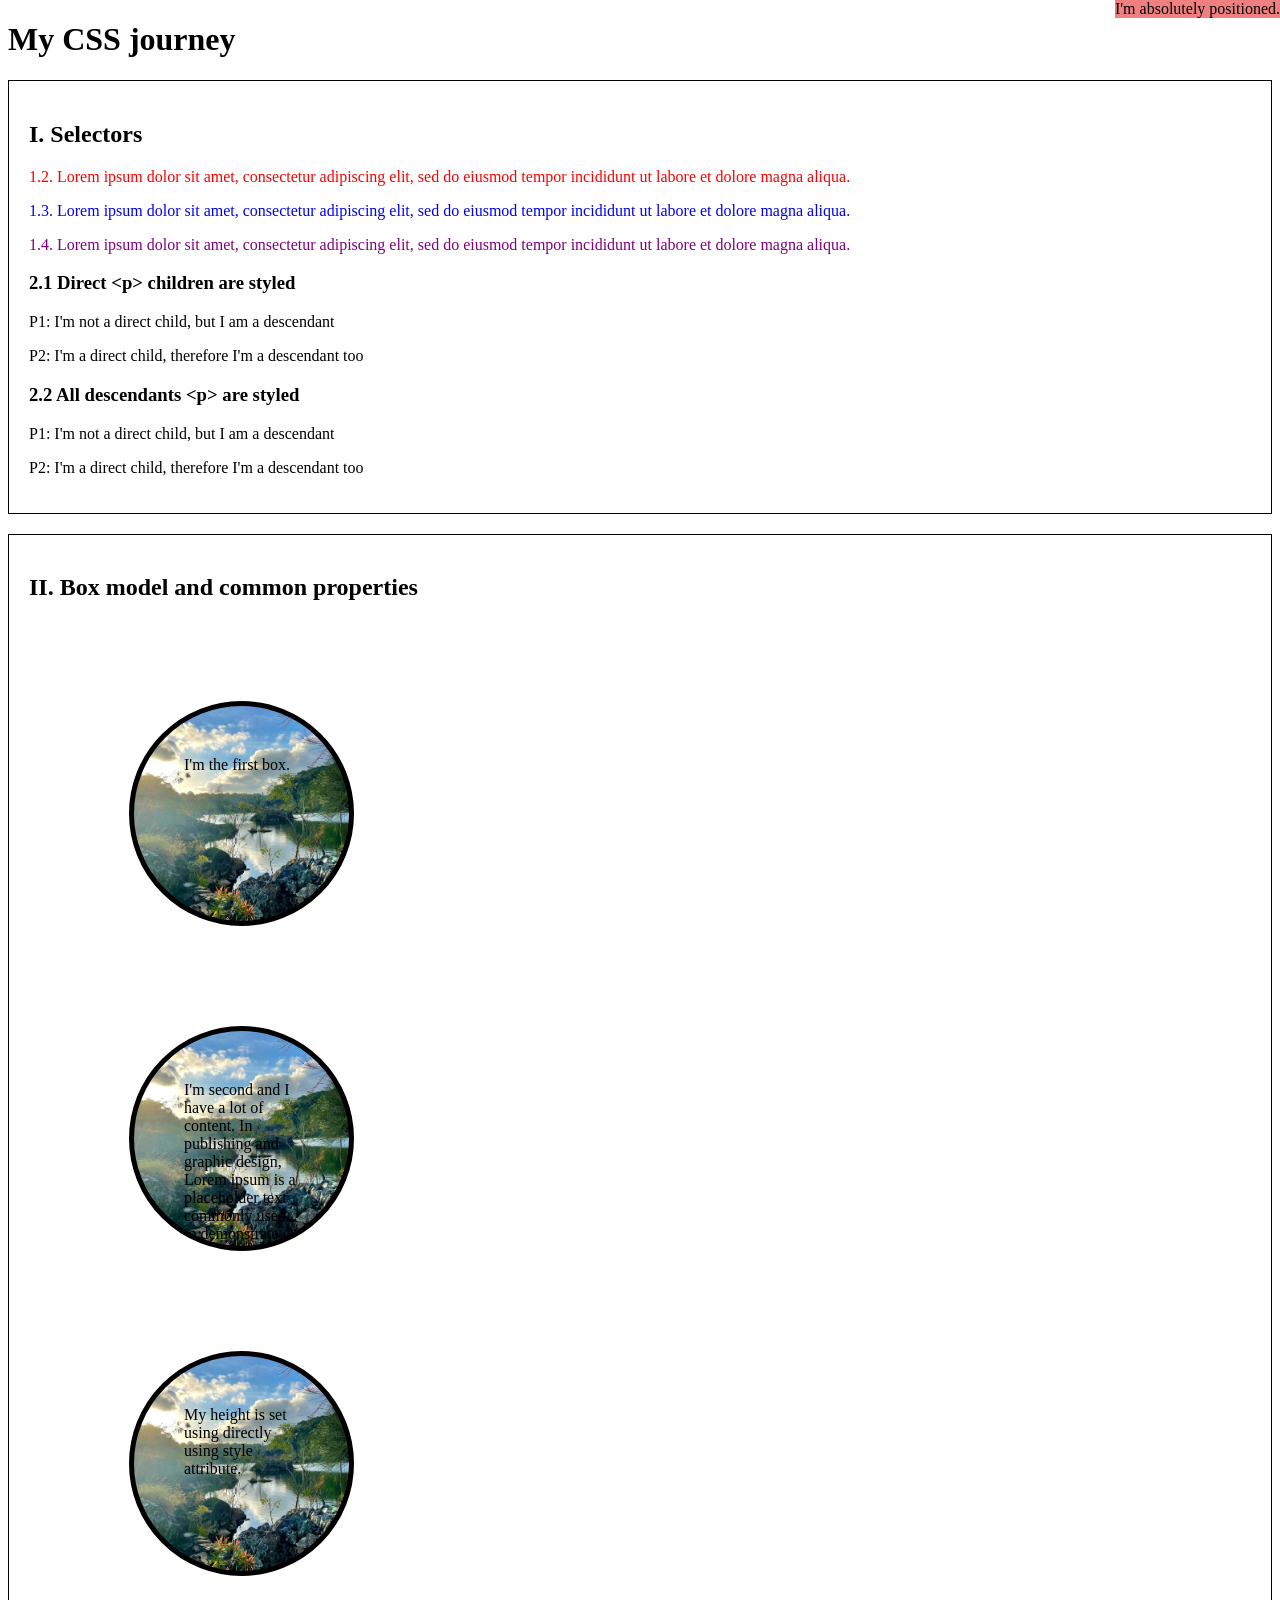
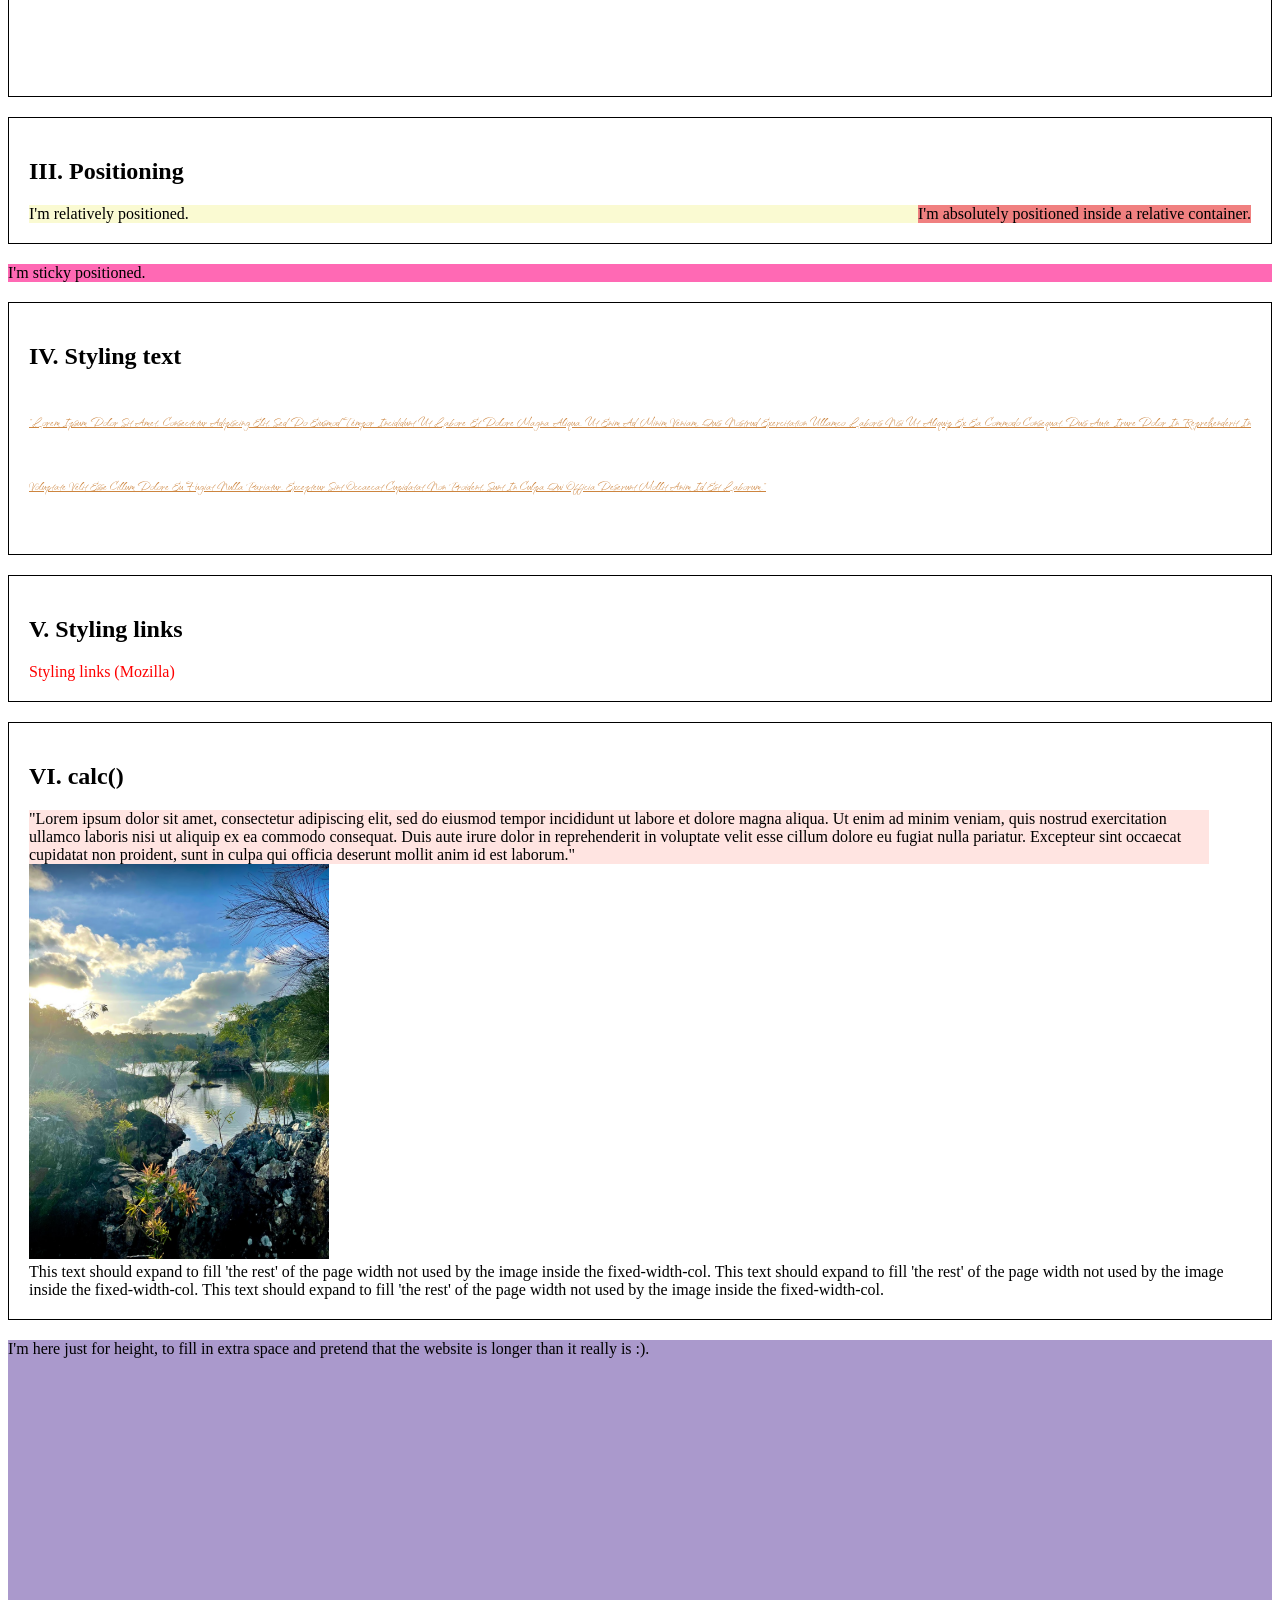
<file: Module2/Lab Exercises/Lab 2.2/index.html>
<!DOCTYPE html>
<html>
  <head>
    <link rel="stylesheet" href="index.css">
    <title>Module 2 - CSS Lab Exercises</title>

    <!-- 5.3 - Select the <link> option from ‘Use on the web’ and copy the stylesheet code into the <head> section of index.html -->
    <link rel="preconnect" href="https://fonts.googleapis.com">
    <link rel="preconnect" href="https://fonts.gstatic.com" crossorigin>
    <link href="https://fonts.googleapis.com/css2?family=Roboto:wght@400;700&display=swap" rel="stylesheet">    
    <link rel="preconnect" href="https://fonts.googleapis.com">
    
    <!-- This is a link to a fonts.google.com font so that I can use it in the CSS sheet -->
    <link rel="preconnect" href="https://fonts.gstatic.com" crossorigin>
    <link href="https://fonts.googleapis.com/css2?family=Qwitcher+Grypen:wght@400;700&display=swap" rel="stylesheet">

  </head>
  <body>
    <h1>My CSS journey</h1>

    <article>
      <h2>I. Selectors</h2>

      <section>
        <p class="style-me1">
          1.2. Lorem ipsum dolor sit amet, consectetur adipiscing elit, sed do
          eiusmod tempor incididunt ut labore et dolore magna aliqua.
        </p>
        <p id="style-me2">
          1.3. Lorem ipsum dolor sit amet, consectetur adipiscing elit, sed do
          eiusmod tempor incididunt ut labore et dolore magna aliqua.
        </p>
        <p id="style-me2" class="style-me1">
          1.4. Lorem ipsum dolor sit amet, consectetur adipiscing elit, sed do
          eiusmod tempor incididunt ut labore et dolore magna aliqua.
        </p>
      </section>

      <section class="my-children-are-styled">
        <h3>2.1 Direct &lt;p&gt; children are styled</h3>
        <div>
          <p>P1: I'm not a direct child, but I am a descendant</p>
        </div>
        <p>P2: I'm a direct child, therefore I'm a descendant too</p>
      </section>

      <section class="my-descendants-are-styled">
        <h3>2.2 All descendants &lt;p&gt; are styled</h3>
        <div>
          <p>P1: I'm not a direct child, but I am a descendant</p>
        </div>
        <p>P2: I'm a direct child, therefore I'm a descendant too</p>
      </section>
    </article>

    <article>
      <h2>II. Box model and common properties</h2>
      <div class="box">I'm the first box.</div>
      <div class="box">
        I'm second and I have a lot of content. In publishing and graphic
        design, Lorem ipsum is a placeholder text commonly used to demonstrate
        the visual form of a document or a typeface without relying on
        meaningful content. "Lorem ipsum dolor sit amet, consectetur adipiscing
        elit, sed do eiusmod tempor incididunt ut labore et dolore magna aliqua.
        Ut enim ad minim veniam, quis nostrud exercitation ullamco laboris nisi
        ut aliquip ex ea commodo consequat. Duis aute irure dolor in
        reprehenderit in voluptate velit esse cillum dolore eu fugiat nulla
        pariatur. Excepteur sint occaecat cupidatat non proident, sunt in culpa
        qui officia deserunt mollit anim id est laborum."
      </div>
      <div class="box" style="height: 200px">
        My height is set using directly using style attribute.
      </div>
    </article>

    <article>
      <h2>III. Positioning</h2>
      <div class="position-absolute">I'm absolutely positioned.</div>

      <div class="position-relative">
        I'm relatively positioned.
        <div class="position-absolute">I'm absolutely positioned inside a relative container.</div>
      </div>
    </article>
    <div class="position-sticky">I'm sticky positioned.</div>

    <article>
      <h2>IV. Styling text</h2>
      <p class="text-style">
        "Lorem ipsum dolor sit amet, consectetur adipiscing elit, sed do eiusmod
        tempor incididunt ut labore et dolore magna aliqua. Ut enim ad minim
        veniam, quis nostrud exercitation ullamco laboris nisi ut aliquip ex ea
        commodo consequat. Duis aute irure dolor in reprehenderit in voluptate
        velit esse cillum dolore eu fugiat nulla pariatur. Excepteur sint
        occaecat cupidatat non proident, sunt in culpa qui officia deserunt
        mollit anim id est laborum."
      </p>
    </article>

    <article>
      <h2>V. Styling links</h2>
      <a
        href="https://developer.mozilla.org/en-US/docs/Learn/CSS/Styling_text/Styling_links"
        alt="Styling links with Mozilla"
        >Styling links (Mozilla)</a
      >
    </article>

    <article>
      <h2>VI. calc()</h2>
      <div class="calc-style">
        "Lorem ipsum dolor sit amet, consectetur adipiscing elit, sed do eiusmod
        tempor incididunt ut labore et dolore magna aliqua. Ut enim ad minim
        veniam, quis nostrud exercitation ullamco laboris nisi ut aliquip ex ea
        commodo consequat. Duis aute irure dolor in reprehenderit in voluptate
        velit esse cillum dolore eu fugiat nulla pariatur. Excepteur sint
        occaecat cupidatat non proident, sunt in culpa qui officia deserunt
        mollit anim id est laborum."
      </div>

      <div class="calc-row">
        <div class="fixed-width-col"><img src=img1.png width="300"/></div>
        <div class="fluid-col">This text should expand to fill 'the rest' of the page width not used by the image inside the fixed-width-col.
          This text should expand to fill 'the rest' of the page width not used by the image inside the fixed-width-col.
          This text should expand to fill 'the rest' of the page width not used by the image inside the fixed-width-col.
        </div>
      </div>
    </article>

    <div style="height: 1000px; background: #AA99CC">
      I'm here just for height, to fill in extra space and pretend that the website is longer than it really is :).
    </div>
  </body>
</html>
</file>
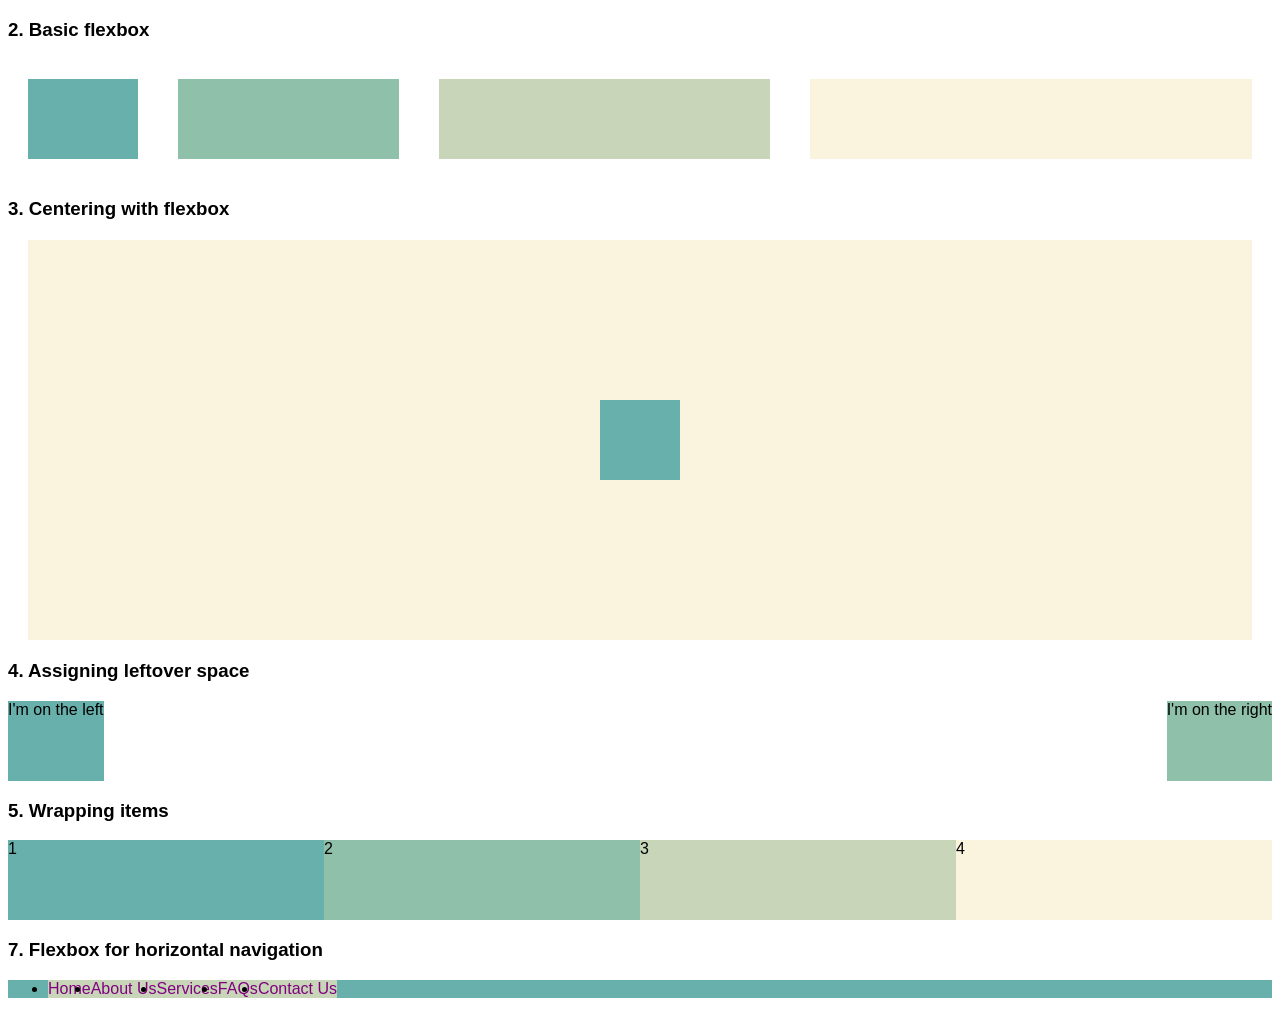
<file: Module2/Lab Exercises/Lab 2.3/index.html>
<!DOCTYPE html>
<html>
  <head>
    <title>Module 2 - Flexbox Lab Exercise</title>
    <meta charset="UTF-8" />
    <meta name="description" content="This is a flexbox exercise" />
    <meta name="keywords" content="HTML, CSS" />
    <meta name="author" content="Institute of Data" />
    <meta name="viewport" content="width=device-width, initial-scale=1.0" />
    <link rel="stylesheet" href="index.css">
  </head>
  <body>
    <section>
      <h3>2. Basic flexbox</h3>

      <div class="flex-container">
        <div class="flex-item-1 background-1 h-80 m-20"></div>
        <div class="flex-item-2 background-2 h-80 m-20"></div>
        <div class="flex-item-3 background-3 h-80 m-20"></div>
        <div class="flex-item-4 background-4 h-80 m-20"></div>
      </div>
    </section>

    <section>
      <h3>3. Centering with flexbox</h3>

      <div class="m-20 flex-container flex-center h-400 background-4">
        <div class="background-1 h-80 w-80"></div>
      </div>
    </section>

    <section>
      <h3>4. Assigning leftover space</h3>

      <div class="flex-container flex-space-between">
        <div class="h-80 background-1">I'm on the left</div>
        <div class="h-80 background-2">I'm on the right</div>
      </div>
    </section>

    <section>
      <h3>5. Wrapping items</h3>

      <div class="flex-container flex-wrap">
        <div class="flex-basis-item-50 h-80 background-1">1</div>
        <div class="flex-basis-item-50 h-80 background-2">2</div>
        <div class="flex-basis-item-50 h-80 background-3">3</div>
        <div class="flex-basis-item-50 h-80 background-4">4</div>
      </div>
    </section>

    <section>
      <h3>7. Flexbox for horizontal navigation </h3>

      <ul class="flex-container flex-menu background-1">
        <li class="background-3 first-item"><a href="#">Home</a></li>
        <li class="background-3 second-item"><a href="#">About Us</a></li>
        <li class="background-3 third-item"><a href="#">Services</a></li>
        <li class="background-3 fourth-item"><a href="#">FAQs</a></li>
        <li class="background-3 fifth-item"><a href="#">Contact Us</a></li>
      </ul>
    </section>    
  </body>
</html>
</file>
<file: Module2/Lab Exercises/Lab 2.2/index.css>
/* I. Selectors */
/* Put styles for questions 1.1, 1.2, 1.3 and 1.4 here */

article {
    margin: 20px 0;
    padding: 20px;
    border: 1px solid black;
    }

.style-me1 {
color: red
}

#style-me2 {
color: blue
}

.style-me1#style-me2 {
    color: purple
}

/* Put styles for questions 2.1 and 2.2 here */

div p[class="my-descendants-are-styled"] {
    background-color: red;
  }

div > p[class="my-children-are-styled"] {
    background-color: lightgreen;
  }

/* II. Box model and common properties */
/* Put styles for questions 1-8 here */


.box{

    background-color: pink;
    margin: 100px;
    border: 5px, solid;
    padding: 50px;

    width: 25vh !important;
    height: 25vh !important;

    overflow: auto;
    overflow: scroll;

    outline: 100px;

    border-radius: 50%;

    background-image: url(img1.png);
    background-size: cover;
    background-repeat: no-repeat;
    background-position: center;
}

* {box-sizing: border-box;}



/* III. Positioning */
/* Put styles for questions 1-3 here */

.position-absolute {
    position: absolute;
    top: 0;
    right: 0;

    background-color: lightcoral;
}

.position-relative {
    position: relative;
    left: 2;
    background-color: lightgoldenrodyellow;
}

.position-sticky {
    position: sticky;
    top: 27px;
    background-color: hotpink;
}

/* IV. Styling text */
/* Put styles for questions 1-10 here */

.text-style {
    color: peru;
    font-size: 14;
    line-height: 4;
    font-weight: 400;
    font-family:"Qwitcher Grypen", cursive;
    font-style: normal;
    text-align: justify;
    letter-spacing: normal;
    word-spacing: normal;
    text-transform: capitalize;
    text-decoration: underline;
}


/* V. Styling links */
/* Put styles for questions 1-3 here */

/* unvisited link */
a:link {
    color: red;
    font-size: normal;
    font-weight: 400;
    text-decoration: none;
  }
  
  /* clicked link (not visited yet) */
  a:focus{
    color: green;
    font-size: larger;
    text-decoration: underline;
  }
  
  /* mouse over link */
  a:hover {
    color: hotpink;
    font-size: smaller;
    text-decoration: dashed;
  }
  
  /* selected link */
  a:active {
    color: blue;
    font-size: xx-large;
    text-decoration: overline;
  }

    /* visited link */
    a:visited{
        color: turquoise;
        font-size: xx-small;
        text-decoration: line-through;
      }


/* VI. calc() */
/* Put styles for questions 1-3 here */

.calc-style {
    width: 100vw;
    background-color: mistyrose;
    width: calc(100vw - 100px);
}

.fixed-width-col {
    width: 350px;
    display: inline-block;
}


.fluid-col {
    display: inline-block;
    width: 100% - 350px;
}
</file>
<file: Module2/Lab Exercises/Lab 2.3/index.css>
body {
    font-family: sans-serif;
    font-size: 16px;
}

a {
    text-decoration: none;
    color: purple;
}

.background-1 {
    background: #68B0AB;
}

.background-2 {
    background: #8FC0A9;
}

.background-3 {
    background: #C8D5B9;
}

.background-4 {
    background: #FAF3DD;
}

.m-20 {
    margin: 20px;
}

.h-80 {
    height: 80px;
}

.h-400 {
    height: 400px;
}

.w-80 {
    width: 80px;
}

/* Add your answers here, do not modify the above CSS */

.flex-container {
    display: flex;
    flex-direction: row;
}

/* change the direction, orientation, etc. of the flex container items by changing "flex-direction" property above. */

.flex-item-1 {
    flex: 1
}

.flex-item-2 {
    flex: 2
}

.flex-item-3 {
    flex: 3
}

.flex-item-4 {
    flex: 4
}

.flex-center {
    display: flex;
    justify-content: center;
    align-items: center;
}

.flex-space-between {
    display: flex;
    justify-content: space-between
}

.flex-basis-item-50 {
    display: flex;
    flex-wrap: wrap;
    flex-basis: 25%;
}

.flex-wrap {
    display: flex;
    flex-wrap: wrap;
    flex-basis: 25%;  
}

.flex-menu {
    display: flex;
    align-items: flex-start;
}

.flex-menu>*first-item{
    flex: 1;
    justify-content: center;
}

.flex-menu>*second-item{
    flex: 1;
    justify-content: center;
}

.flex-menu>*third-item{
    flex: 1;
    justify-content: center;
}

.flex-menu>*fourth-item{
    flex: 1;
    order: 5;   
    justify-content: center; 
}

.flex-menu>*fifth-item{
    flex: 1;
    justify-content: center;
}

/* .flex-menu[class="background-3 first-item"] {
    justify-content: center;
}

.flex-menu[class="background-3 second-item"] {
    justify-content: center;
} */
</file>
